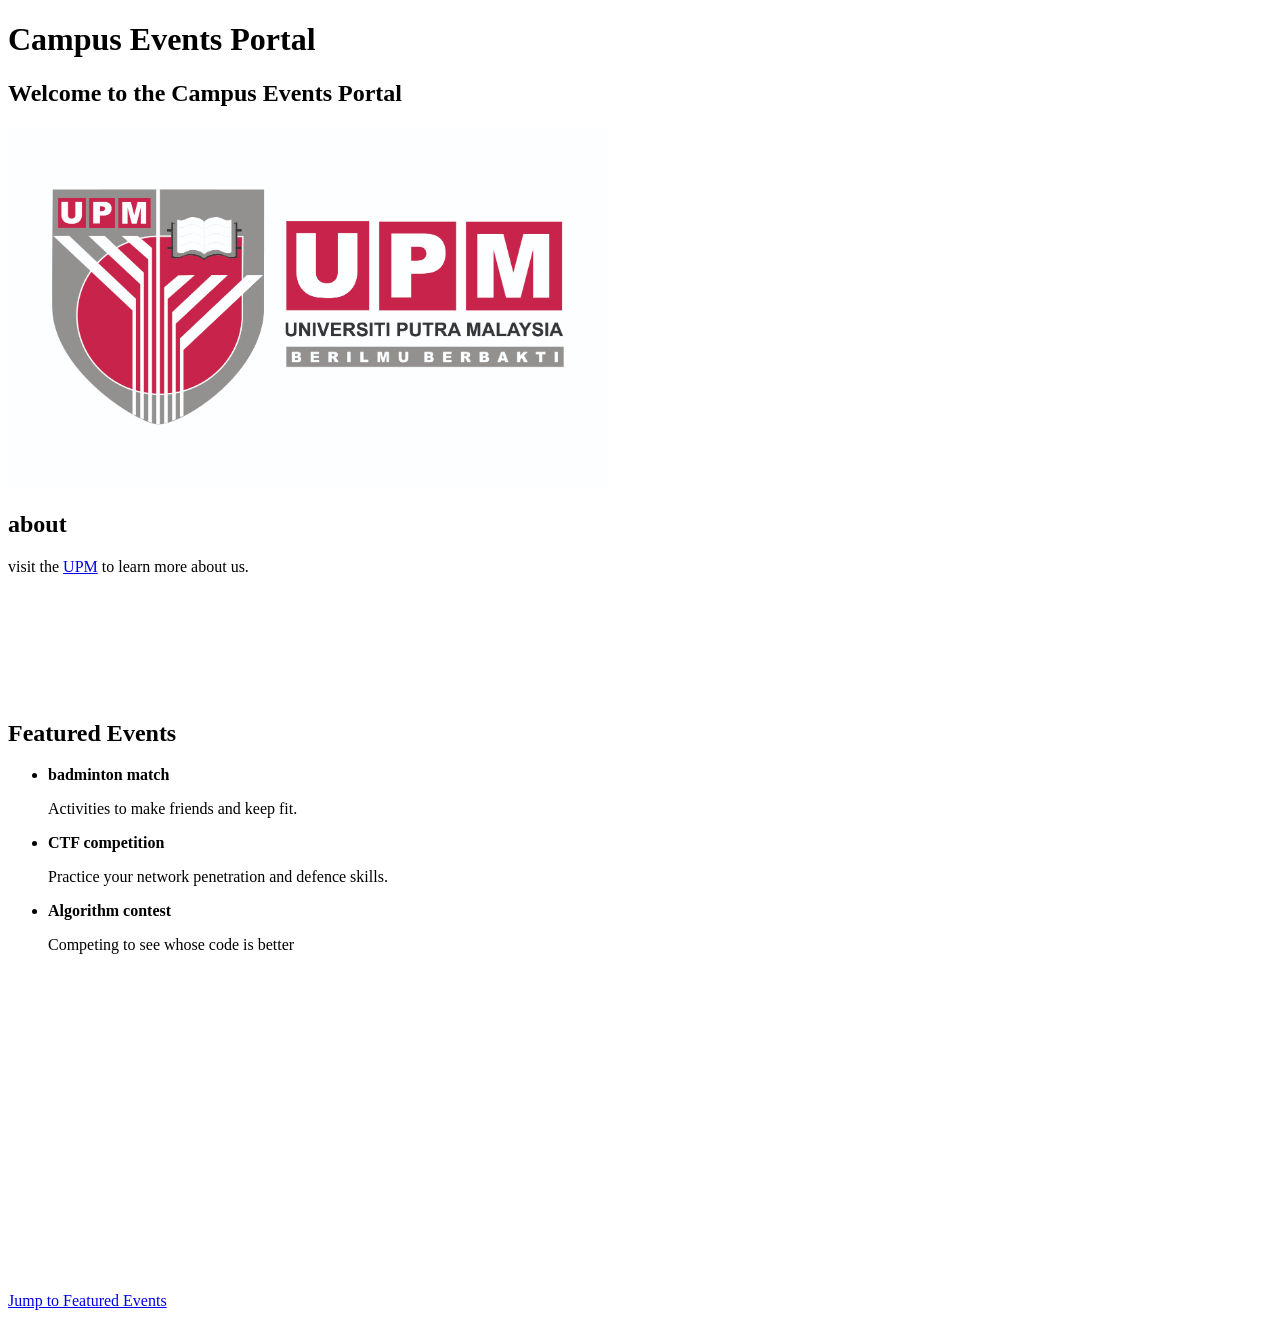
<file: lab01-html/index.html>
<!DOCTYPE html>
<html lang="en">
    <head>
        <meta charset="UTF-8">
            <meta name="viewport" content="width=device-width, initial-scale=1.0">
                <title>Campus Events Portal</title>
    </head>
    <body>
        <H1>Campus Events Portal</H1>
        <h2>Welcome to the Campus Events Portal</h2>
        <img src="/lab01-html/images/campus.jpg" alt="campus" width="600">
        <h2>about</h2>
        <p>visit the <a href="https://www.upm.edu.my/">UPM</a> to learn more about us.</p>
        <br>
        <br>
        <br>
        <br>
        <br>
        <br>
        <h2 id="featured-events">Featured Events</h2>
    <ul>
        <li>
            <strong>badminton match</strong>
            <p>Activities to make friends and keep fit.</p>
        </li>
        <li>
            <strong>CTF competition</strong>
            <p>Practice your network penetration and defence skills.</p>
        </li>
        <li>
            <strong>Algorithm contest</strong>
            <p>Competing to see whose code is better</p>
        </li>
    </ul>
    <br>
    <br>
    <br>
    <br>
    <br>
    <br>
    <br>
    <br>
    <br>
    <br>
    <br>
    <br>
    <br>
    <br>
    <br>
    <br>
    <br>
    <p><a href="#featured-events">Jump to Featured Events</a></p>
    
    
    </body>
</html>
</file>
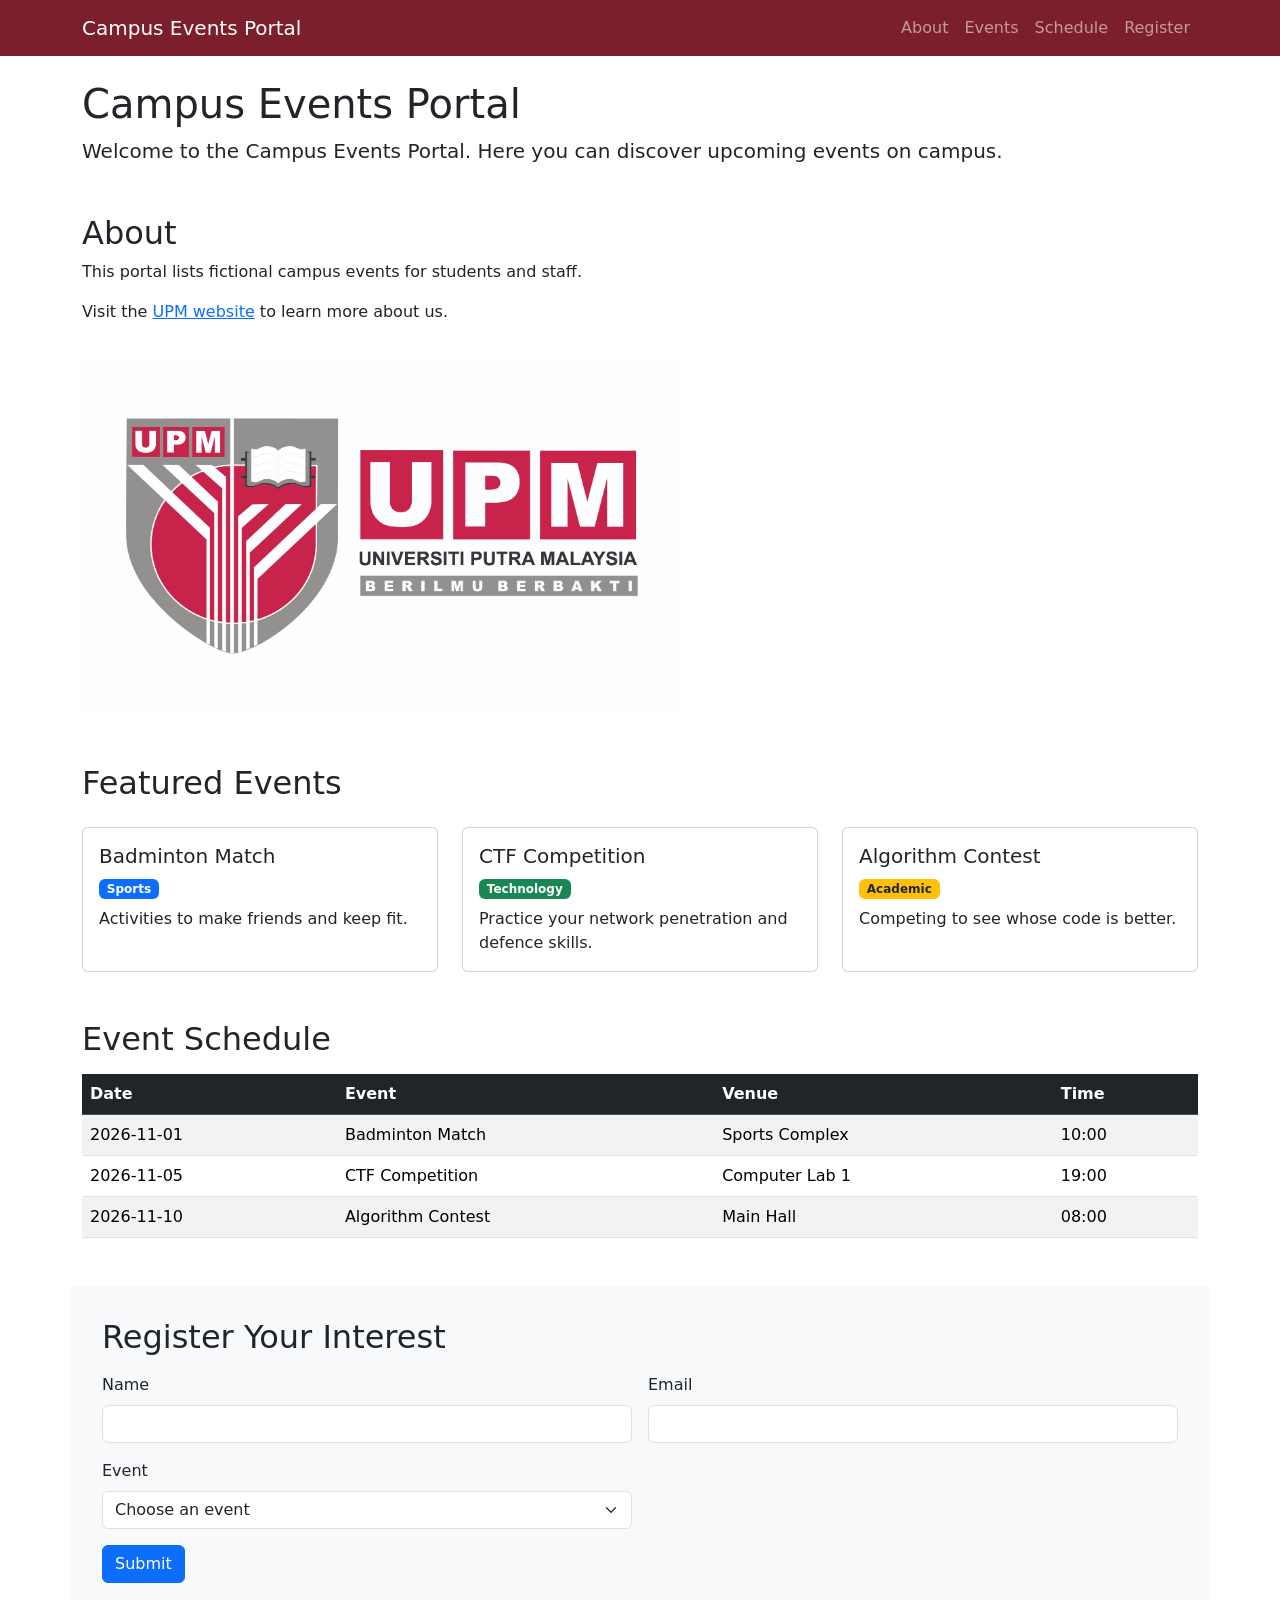
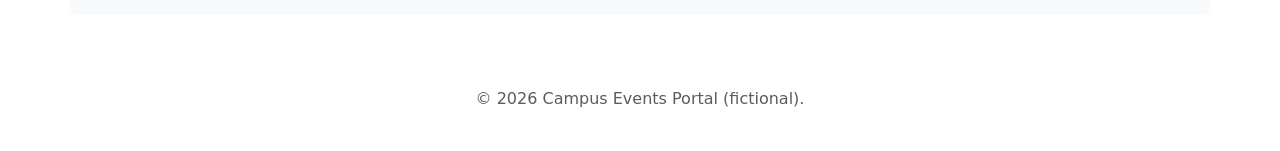
<file: lab02/lab01-html/index.html>
<!doctype html>
<html lang="en">
<head>
    <meta charset="UTF-8">
    <meta name="viewport" content="width=device-width, initial-scale=1.0">
    <title>Campus Events Portal</title>

    <link href="https://cdn.jsdelivr.net/npm/bootstrap@5.3.3/dist/css/bootstrap.min.css" rel="stylesheet">
    <link href="css/custom.css" rel="stylesheet">
</head>
<body>

    
    <nav class="navbar navbar-expand-lg navbar-dark" style="background-color: #7a1f2b;">
        <div class="container">
            <a class="navbar-brand" href="#">Campus Events Portal</a>
            <button class="navbar-toggler" type="button"
                    data-bs-toggle="collapse" data-bs-target="#mainNav"
                    aria-controls="mainNav" aria-expanded="false"
                    aria-label="Toggle navigation">
                <span class="navbar-toggler-icon"></span>
            </button>
            <div class="collapse navbar-collapse" id="mainNav">
                <ul class="navbar-nav ms-auto">
                    <li class="nav-item"><a class="nav-link" href="#about">About</a></li>
                    <li class="nav-item"><a class="nav-link" href="#featured-events">Events</a></li>
                    <li class="nav-item"><a class="nav-link" href="#schedule">Schedule</a></li>
                    <li class="nav-item"><a class="nav-link" href="#register">Register</a></li>
                </ul>
            </div>
        </div>
    </nav>


    <div class="container mt-4">
        <h1>Campus Events Portal</h1>
        <p class="lead">Welcome to the Campus Events Portal. Here you can discover upcoming events on campus.</p>
    </div>

    
    <section id="about" class="container my-5">
        <h2>About</h2>
        <p>This portal lists fictional campus events for students and staff.</p>
        <p>
            Visit the
            <a href="https://www.upm.edu.my/" target="_blank" rel="noopener">UPM website</a>
            to learn more about us.
        </p>
        <img src="images/campus.jpg"
            alt="Students gathering at the campus main hall"
            class="img-fluid rounded mt-3" style="max-width: 600px;">
    </section>

    
    <section id="featured-events" class="container my-5">
        <h2 class="mb-4">Featured Events</h2>

        <div class="row g-4">
            
            <div class="col-12 col-md-6 col-lg-4">
                <div class="card event-card h-100">
                    <div class="card-body">
                        
                        <h3 class="card-title h5">Badminton Match</h3>
                        <span class="badge bg-primary mb-2">Sports</span>
                        <p class="card-text">Activities to make friends and keep fit.</p>
                    </div>
                </div>
            </div>

            
            <div class="col-12 col-md-6 col-lg-4">
                <div class="card event-card h-100">
                    <div class="card-body">
                        <h3 class="card-title h5">CTF Competition</h3>
                        <span class="badge bg-success mb-2">Technology</span>
                        <p class="card-text">Practice your network penetration and defence skills.</p>
                    </div>
                </div>
            </div>

            
            <div class="col-12 col-md-6 col-lg-4">
                <div class="card event-card h-100">
                    <div class="card-body">
                        <h3 class="card-title h5">Algorithm Contest</h3>
                        <span class="badge bg-warning text-dark mb-2">Academic</span>
                        <p class="card-text">Competing to see whose code is better.</p>
                    </div>
                </div>
            </div>
        </div>
    </section>

    <section id="schedule" class="container my-5">
        <h2 class="mb-3">Event Schedule</h2>
        <div class="table-wrapper">
            <table class="table table-striped table-hover">
                <thead class="table-dark">
                    <tr>
                        <th scope="col">Date</th>
                        <th scope="col">Event</th>
                        <th scope="col">Venue</th>
                        <th scope="col">Time</th>
                    </tr>
                </thead>
                <tbody>
                    <tr><td>2026-11-01</td><td>Badminton Match</td><td>Sports Complex</td><td>10:00</td></tr>
                    <tr><td>2026-11-05</td><td>CTF Competition</td><td>Computer Lab 1</td><td>19:00</td></tr>
                    <tr><td>2026-11-10</td><td>Algorithm Contest</td><td>Main Hall</td><td>08:00</td></tr>
                </tbody>
            </table>
        </div>
    </section>

    <section id="register" class="container my-5">
        <h2 class="mb-3">Register Your Interest</h2>
        <form class="row g-3 needs-validation" novalidate>
            <div class="col-md-6">
                <label for="name" class="form-label">Name</label>
                <input type="text" class="form-control" id="name" required>
                <div class="invalid-feedback">Please enter your name.</div>
            </div>
            <div class="col-md-6">
                <label for="email" class="form-label">Email</label>
                <input type="email" class="form-control" id="email" required>
                <div class="invalid-feedback">Please enter a valid email.</div>
            </div>
            <div class="col-md-6">
                <label for="eventSelect" class="form-label">Event</label>
                <select class="form-select" id="eventSelect" required>
                    <option value="" selected disabled>Choose an event</option>
                    <option>Badminton Match</option>
                    <option>CTF Competition</option>
                    <option>Algorithm Contest</option>
                </select>
                <div class="invalid-feedback">Please choose an event.</div>
            </div>
            <div class="col-12">
                <button class="btn btn-primary" type="submit">Submit</button>
            </div>
        </form>
    </section>

    
    <footer class="text-center text-muted py-4">
        <p>&copy; 2026 Campus Events Portal (fictional).</p>
    </footer>


    <script src="https://cdn.jsdelivr.net/npm/bootstrap@5.3.3/dist/js/bootstrap.bundle.min.js"></script>

    <script>
        (() => {
            'use strict';
            const forms = document.querySelectorAll('.needs-validation');
            Array.from(forms).forEach(form => {
                form.addEventListener('submit', event => {
                    if (!form.checkValidity()) {
                        event.preventDefault();
                        event.stopPropagation();
                    }
                    form.classList.add('was-validated');
                }, false);
            });
        })();
    </script>

</body>
</html>
</file>
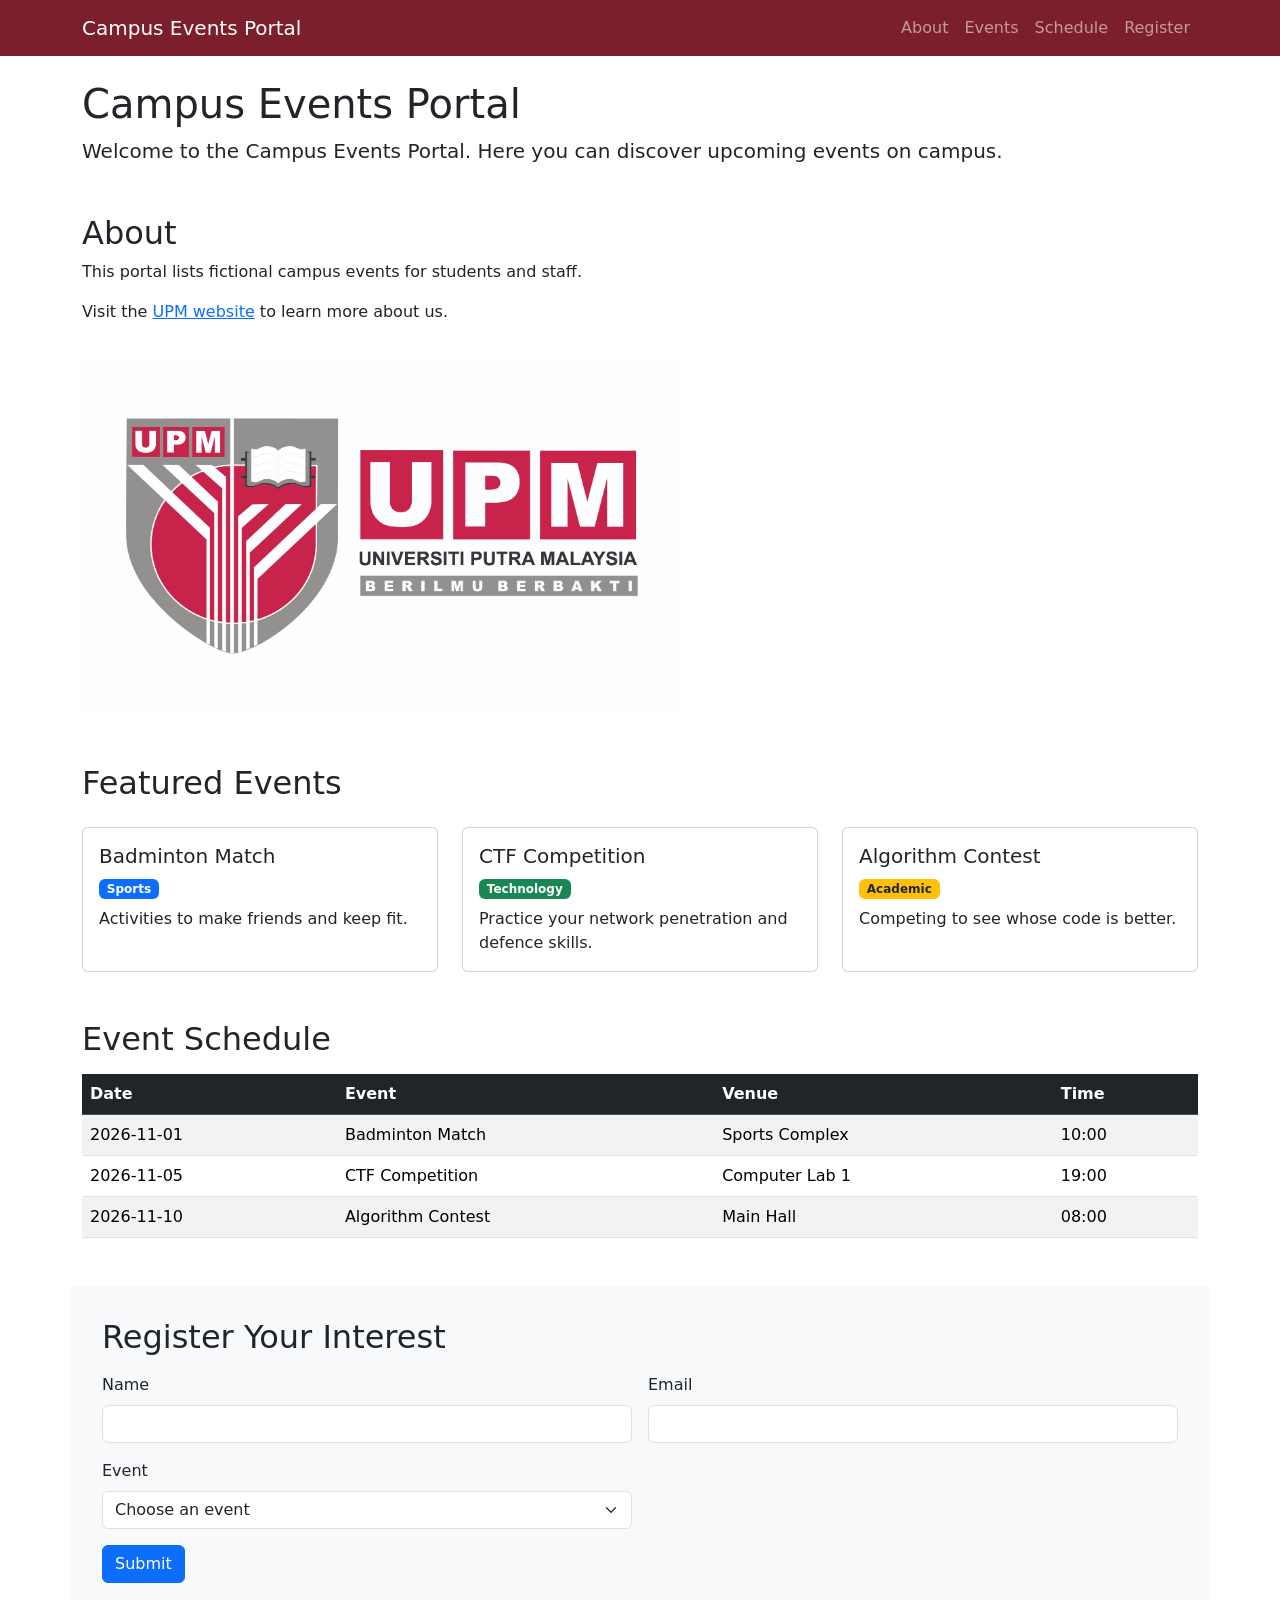
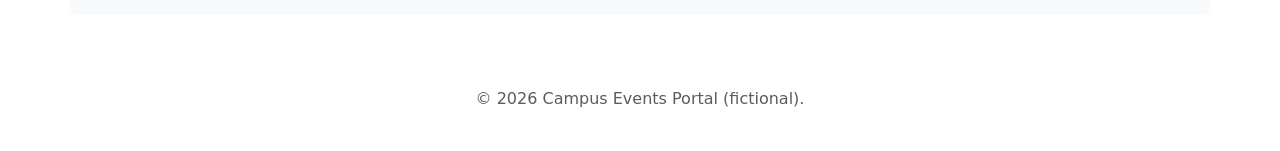
<file: lab2b/lab2b/index.html>
<!doctype html>
<html lang="en">
<head>
    <meta charset="UTF-8">
    <meta name="viewport" content="width=device-width, initial-scale=1.0">
    <title>Campus Events Portal</title>

    <link href="https://cdn.jsdelivr.net/npm/bootstrap@5.3.3/dist/css/bootstrap.min.css" rel="stylesheet">
    <link href="css/custom.css" rel="stylesheet">
</head>
<body>

    
    <nav class="navbar navbar-expand-lg navbar-dark" style="background-color: #7a1f2b;">
        <div class="container">
            <a class="navbar-brand" href="#">Campus Events Portal</a>
            <button class="navbar-toggler" type="button"
                    data-bs-toggle="collapse" data-bs-target="#mainNav"
                    aria-controls="mainNav" aria-expanded="false"
                    aria-label="Toggle navigation">
                <span class="navbar-toggler-icon"></span>
            </button>
            <div class="collapse navbar-collapse" id="mainNav">
                <ul class="navbar-nav ms-auto">
                    <li class="nav-item"><a class="nav-link" href="#about">About</a></li>
                    <li class="nav-item"><a class="nav-link" href="#featured-events">Events</a></li>
                    <li class="nav-item"><a class="nav-link" href="#schedule">Schedule</a></li>
                    <li class="nav-item"><a class="nav-link" href="#register">Register</a></li>
                </ul>
            </div>
        </div>
    </nav>


    <div class="container mt-4">
        <h1>Campus Events Portal</h1>
        <p class="lead">Welcome to the Campus Events Portal. Here you can discover upcoming events on campus.</p>
    </div>

    
    <section id="about" class="container my-5">
        <h2>About</h2>
        <p>This portal lists fictional campus events for students and staff.</p>
        <p>
            Visit the
            <a href="https://www.upm.edu.my/" target="_blank" rel="noopener">UPM website</a>
            to learn more about us.
        </p>
        <img src="images/campus.jpg"
            alt="Students gathering at the campus main hall"
            class="img-fluid rounded mt-3" style="max-width: 600px;">
    </section>

    
    <section id="featured-events" class="container my-5">
        <h2 class="mb-4">Featured Events</h2>

        <div class="row g-4">
            
            <div class="col-12 col-md-6 col-lg-4">
                <div class="card event-card h-100">
                    <div class="card-body">
                        
                        <h3 class="card-title h5">Badminton Match</h3>
                        <span class="badge bg-primary mb-2">Sports</span>
                        <p class="card-text">Activities to make friends and keep fit.</p>
                    </div>
                </div>
            </div>

            
            <div class="col-12 col-md-6 col-lg-4">
                <div class="card event-card h-100">
                    <div class="card-body">
                        <h3 class="card-title h5">CTF Competition</h3>
                        <span class="badge bg-success mb-2">Technology</span>
                        <p class="card-text">Practice your network penetration and defence skills.</p>
                    </div>
                </div>
            </div>

            
            <div class="col-12 col-md-6 col-lg-4">
                <div class="card event-card h-100">
                    <div class="card-body">
                        <h3 class="card-title h5">Algorithm Contest</h3>
                        <span class="badge bg-warning text-dark mb-2">Academic</span>
                        <p class="card-text">Competing to see whose code is better.</p>
                    </div>
                </div>
            </div>
        </div>
    </section>

    <section id="schedule" class="container my-5">
        <h2 class="mb-3">Event Schedule</h2>
        <div class="table-wrapper">
            <table class="table table-striped table-hover">
                <thead class="table-dark">
                    <tr>
                        <th scope="col">Date</th>
                        <th scope="col">Event</th>
                        <th scope="col">Venue</th>
                        <th scope="col">Time</th>
                    </tr>
                </thead>
                <tbody>
                    <tr><td>2026-11-01</td><td>Badminton Match</td><td>Sports Complex</td><td>10:00</td></tr>
                    <tr><td>2026-11-05</td><td>CTF Competition</td><td>Computer Lab 1</td><td>19:00</td></tr>
                    <tr><td>2026-11-10</td><td>Algorithm Contest</td><td>Main Hall</td><td>08:00</td></tr>
                </tbody>
            </table>
        </div>
    </section>

    <section id="register" class="container my-5">
        <h2 class="mb-3">Register Your Interest</h2>
        
<form class="row g-3 needs-validation" action="process.php" method="POST" novalidate>
    <div class="col-md-6">
        <label for="name" class="form-label">Name</label>
        
        <input type="text" class="form-control" id="name" name="username" required>
        <div class="invalid-feedback">Please enter your name.</div>
    </div>
    <div class="col-md-6">
        <label for="email" class="form-label">Email</label>
        
        <input type="email" class="form-control" id="email" name="user_email" required>
        <div class="invalid-feedback">Please enter a valid email.</div>
    </div>
    <div class="col-md-6">
        <label for="eventSelect" class="form-label">Event</label>
       
        <select class="form-select" id="eventSelect" name="event_choice" required>
            <option value="" selected disabled>Choose an event</option>
            <option>Badminton Match</option>
            <option>CTF Competition</option>
            <option>Algorithm Contest</option>
        </select>
        <div class="invalid-feedback">Please choose an event.</div>
    </div>
    <div class="col-12">
    
        <button class="btn btn-primary" type="submit">Submit</button>
    </div>
</form>
    </section>

    
    <footer class="text-center text-muted py-4">
        <p>&copy; 2026 Campus Events Portal (fictional).</p>
    </footer>


    <script src="https://cdn.jsdelivr.net/npm/bootstrap@5.3.3/dist/js/bootstrap.bundle.min.js"></script>

    <script>
        (() => {
            'use strict';
            const forms = document.querySelectorAll('.needs-validation');
            Array.from(forms).forEach(form => {
                form.addEventListener('submit', event => {
                    if (!form.checkValidity()) {
                        event.preventDefault();
                        event.stopPropagation();
                    }
                    form.classList.add('was-validated');
                }, false);
            });
        })();
    </script>

</body>
</html>
</file>
<file: lab02/lab01-html/css/custom.css>
:root {
    --brand-primary: #0d47a1; 
}

.event-card {
    transition: transform 0.2s ease-in-out;
}

.event-card:hover {
    transform: translateY(-5px);
}


a:focus, button:focus, input:focus, select:focus {
    outline: 3px solid var(--brand-primary);
    outline-offset: 2px;
}


#register {
    background-color: #f8f9fa;
    padding: 2rem;
    border-radius: 0.5rem;
}
</file>
<file: lab2b/lab2b/css/custom.css>
:root {
    --brand-primary: #0d47a1; 
}

.event-card {
    transition: transform 0.2s ease-in-out;
}

.event-card:hover {
    transform: translateY(-5px);
}


a:focus, button:focus, input:focus, select:focus {
    outline: 3px solid var(--brand-primary);
    outline-offset: 2px;
}


#register {
    background-color: #f8f9fa;
    padding: 2rem;
    border-radius: 0.5rem;
}
</file>
